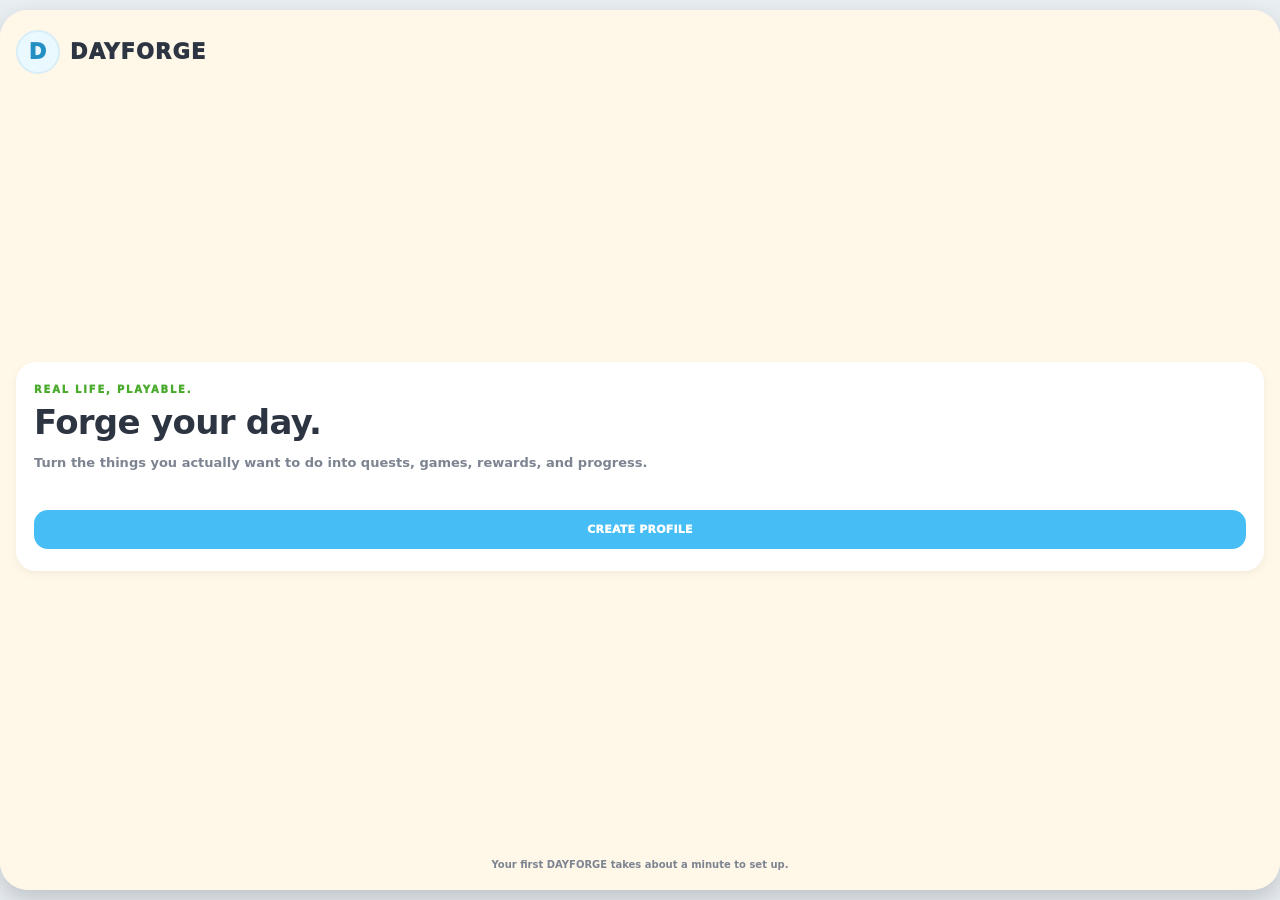
<file: index.html>
<!DOCTYPE html>
<html><head><meta charset="utf-8"/><meta content="width=device-width,initial-scale=1,viewport-fit=cover" name="viewport"/><meta content="#FFF7E8" name="theme-color"/><title>DAYFORGE • V1.6 Recovery</title><meta content="public-v1.6-recovery" name="dayforge-build"/>

<link rel="stylesheet" href="./style.v16.css"></head><body><div class="shell"><div class="phone" id="app"></div></div><div class="toastroot" id="toasts"></div><script src="./app.v16.js"></script></body></html>
</file>
<file: style.v16.css>
:root{--bg:#FFF7E8;--paper:#fff;--ink:#2E3542;--muted:#7D8491;--line:#E9E2D8;--green:#71D64A;--gd:#49AA2C;--blue:#46BDF4;--bd:#238FC2;--yellow:#FFD34E;--yd:#DDAA20;--purple:#B982F4;--pd:#8B54C3;--coral:#FF7E71;--cd:#D9574D;--aqua:#48D7C7;--softblue:#EAF8FF;--softgreen:#EDFBE8;--softyellow:#FFF6CD;--softpurple:#F5ECFF;--softcoral:#FFF0ED;--navy:#15152A}*{box-sizing:border-box}html,body{margin:0;min-height:100%;font-family:ui-rounded,"SF Pro Rounded","Avenir Next",system-ui,sans-serif;background:#E9EEF3;color:var(--ink)}button,input,textarea{font:inherit;color:inherit}button{cursor:pointer}body{overflow:hidden}.shell{height:100vh;display:grid;place-items:center;padding:18px}.phone{width:min(430px,100%);height:min(900px,calc(100vh - 36px));min-height:680px;background:var(--bg);border-radius:30px;overflow:hidden;box-shadow:0 18px 50px #1420302e;position:relative;display:flex;flex-direction:column}@media(max-width:520px){body{background:var(--bg)}.shell{padding:0}.phone{width:100%;height:100dvh;min-height:100dvh;border-radius:0;box-shadow:none}}.auth{height:100%;overflow:auto;padding:28px 22px 34px;background:linear-gradient(#fffdf8,var(--bg));display:flex;flex-direction:column}.welcome{justify-content:space-between}.brandrow{display:flex;align-items:center;gap:10px;font-size:19px;font-weight:1000;letter-spacing:1.5px}.mark{width:44px;height:44px;border-radius:15px;background:var(--blue);border-bottom:5px solid var(--bd);display:grid;place-items:center;color:#fff;transform:rotate(-3deg);font-weight:1000}.heroAuth{margin:auto 0}.eyebrow{font-size:11px;font-weight:1000;letter-spacing:1.8px;color:var(--gd)}.heroAuth h1{font-size:44px;line-height:1.02;letter-spacing:-1.8px;margin:10px 0 13px}.heroAuth p,.muted{color:var(--muted);font-weight:700;line-height:1.5}.heroAuth p{font-size:15px}.foot{font-size:10px;color:var(--muted);font-weight:700;text-align:center}.authhead{display:flex;align-items:center;gap:12px;margin-bottom:30px}.back,.close{width:42px;height:42px;border:1px solid var(--line);border-radius:14px;background:#fff;font-size:23px}.authhead h2{margin:0;font-size:28px}.authhead small{display:block;color:var(--muted);font-weight:700;margin-top:3px}.field{margin-bottom:16px}.field label{display:block;font-size:11px;font-weight:1000;letter-spacing:.4px;color:#666f7d;margin-bottom:7px}.input,.textarea{width:100%;border:2px solid #e4e2de;background:#fff;border-radius:17px;padding:0 15px;font-weight:750;outline:none}.input{height:54px}.textarea{min-height:95px;padding-top:13px}.helper{font-size:10px;color:var(--muted);font-weight:700;line-height:1.45;margin:-5px 0 17px}.btn{border:0;border-radius:16px;padding:13px 16px;font-size:11px;font-weight:1000;letter-spacing:.2px}.btn:active{transform:scale(.965)}.full{width:100%}.primary{background:var(--blue);border-bottom:5px solid var(--bd);color:#fff}.green{background:var(--green);border-bottom:5px solid var(--gd);color:#17350f}.purple{background:var(--purple);border-bottom:5px solid var(--pd);color:#fff}.coral{background:var(--coral);border-bottom:5px solid var(--cd);color:#fff}.secondary{background:#fff;border:2px solid var(--line);border-bottom:5px solid #d8d0c6}.avatarStage{min-height:260px;background:#fff;border:1px solid var(--line);border-radius:27px;display:grid;place-items:center;margin:5px 0 20px;box-shadow:0 9px 20px #2e354211}.swatches{display:flex;gap:9px;flex-wrap:wrap;margin-bottom:17px}.swatch{width:40px;height:40px;border:3px solid #fff;border-radius:13px;box-shadow:0 0 0 2px var(--line)}.swatch.on{box-shadow:0 0 0 3px var(--blue)}.app{height:100%;display:flex;flex-direction:column}.top{height:74px;flex:0 0 74px;padding:11px 15px;background:#fffdf8;border-bottom:1px solid var(--line);display:flex;align-items:center;gap:10px}.brand{flex:1}.brand b{display:block;font-size:20px;letter-spacing:1.15px}.brand small{font-size:9.5px;color:var(--muted);font-weight:800}.streak{display:flex;align-items:center;gap:4px;background:var(--softyellow);color:var(--yd);border-radius:99px;padding:6px 9px;font-size:10px;font-weight:1000}.iconbtn{width:40px;height:40px;border:1px solid var(--line);border-radius:13px;background:#fff;display:grid;place-items:center;position:relative}.iconbtn svg{width:20px;height:20px;stroke:var(--ink);fill:none;stroke-width:2.2}.dot{position:absolute;right:-3px;top:-3px;background:var(--coral);color:#fff;border:2px solid #fffdf8;min-width:18px;height:18px;border-radius:99px;display:grid;place-items:center;font-size:9px;font-weight:1000}.content{flex:1;min-height:0;overflow:auto;padding:17px 15px 28px}.card{background:#fff;border:1px solid var(--line);border-radius:22px;padding:16px;margin-bottom:13px;box-shadow:0 9px 20px #2e354211}.hero{background:var(--softgreen);border-color:#d6edcf}.herorow{display:flex;align-items:center;gap:12px}.herotxt{flex:1}.herotxt .k{font-size:10px;color:var(--gd);font-weight:1000;letter-spacing:1.2px}.herotxt h2{font-size:22px;margin:2px 0 7px}.progress{height:9px;background:#e4e8e0;border-radius:99px;overflow:hidden}.progress i{display:block;height:100%;background:var(--green);border-radius:99px}.note{font-size:9.5px;color:var(--muted);font-weight:800;margin-top:6px}.section{display:flex;align-items:center;justify-content:space-between;margin:19px 2px 10px}.section h2{font-size:16px;margin:0}.pill{border-radius:99px;background:var(--softgreen);color:var(--gd);padding:6px 9px;font-size:9.5px;font-weight:1000}.empty{background:linear-gradient(150deg,#fff,#f9fffa);border:2px dashed #cfe9c6;text-align:center;padding:27px 20px}.empty .ico{width:70px;height:70px;border-radius:23px;background:var(--softgreen);display:grid;place-items:center;margin:0 auto 13px}.empty .ico svg{width:34px;height:34px;stroke:var(--gd);fill:none;stroke-width:2}.empty h3{font-size:19px;margin:0 0 6px}.empty p{font-size:11px;color:var(--muted);font-weight:700;line-height:1.5;margin:0 0 17px}.path{position:relative}.path:before{content:"";position:absolute;left:27px;top:22px;bottom:22px;width:5px;border-radius:99px;background:#e6e2dc}.quest{position:relative;display:flex;align-items:center;gap:12px;background:#fff;border:2px solid #e4ded6;border-bottom-width:5px;border-radius:20px;padding:12px;margin-bottom:13px}.quest.done{background:#f9fff6;border-color:#cfe8c5}.qsym{z-index:2;width:52px;height:52px;flex:0 0 52px;border-radius:17px;background:var(--softblue);display:grid;place-items:center;padding:12px}.qsym svg{width:100%;height:100%;stroke:var(--bd);fill:none;stroke-width:2}.qcopy{flex:1;min-width:0}.qcopy small{display:block;font-size:8.5px;color:var(--muted);font-weight:1000;letter-spacing:.7px}.qcopy b{display:block;font-size:14px;margin:2px 0}.qcopy span{font-size:9.5px;color:var(--muted);font-weight:750}.go{width:34px;height:34px;border:0;border-radius:12px;background:var(--softgreen);color:var(--gd);font-size:20px;font-weight:1000}.nav{height:72px;flex:0 0 72px;background:#fffdf8;border-top:1px solid var(--line);display:grid;grid-template-columns:repeat(5,1fr);padding:7px 9px}.nav button{border:0;background:transparent;border-radius:15px;color:#8a909a;display:flex;flex-direction:column;align-items:center;justify-content:center;gap:3px}.nav button.on{background:var(--softgreen);color:var(--gd)}.nav svg{width:23px;height:23px;stroke:currentColor;fill:none;stroke-width:2.2}.nav span{font-size:8.5px;font-weight:1000}.pageTitle{font-size:26px;margin:0;letter-spacing:-.5px}.pageSub{font-size:12px;color:var(--muted);font-weight:700;line-height:1.5;margin:5px 0 17px}.row{display:flex;align-items:center;justify-content:space-between;gap:10px}.mini{font-size:9px;font-weight:1000;border:0;border-radius:11px;background:var(--softblue);color:var(--bd);padding:8px 9px}.overlay{position:absolute;inset:0;background:#1f242b6b;backdrop-filter:blur(4px);z-index:50;display:flex;align-items:flex-end}.overlay.center{align-items:center;padding:17px}.sheet,.modal{width:100%;max-height:91%;overflow:auto;background:var(--bg);border-radius:27px 27px 0 0;padding:18px 16px 25px}.modal{border-radius:25px}.sheethead{display:flex;align-items:center;justify-content:space-between;margin-bottom:15px}.sheethead h2{margin:0;font-size:20px}.stepbar{display:flex;gap:6px;margin:2px 0 18px}.stepbar i{height:7px;flex:1;border-radius:99px;background:#e4ded6}.stepbar i.on{background:var(--blue)}.choices{display:grid;grid-template-columns:1fr 1fr;gap:10px}.choice{border:2px solid var(--line);background:#fff;border-radius:18px;padding:13px;text-align:left;min-height:82px}.choice.on{border-color:var(--blue);background:var(--softblue)}.choice b{font-size:12px}.choice span{display:block;font-size:9.5px;line-height:1.35;color:var(--muted);font-weight:700;margin-top:3px}.modeico{width:32px;height:32px;border-radius:10px;background:#f4f5f6;padding:7px;margin-bottom:8px}.modeico svg{width:100%;height:100%;stroke:var(--ink);fill:none;stroke-width:2}.hearts{display:flex;gap:7px}.heart{flex:1;border:2px solid var(--line);background:#fff;border-radius:13px;padding:10px 0;font-weight:1000}.heart.on{background:var(--softcoral);border-color:var(--coral);color:var(--cd)}.activity{position:absolute;inset:0;z-index:70;background:var(--bg);display:flex;flex-direction:column}.acttop{padding:25px 18px 16px;background:var(--softblue);border-bottom:2px solid #d6eef9}.acttop small{font-size:9.5px;font-weight:1000;letter-spacing:1.4px;color:var(--bd)}.acttop h1{font-size:25px;margin:3px 0 5px}.clock{font-size:38px;font-weight:1000}.actbody{flex:1;overflow:auto;padding:17px}.big{font-size:36px;font-weight:1000;text-align:center;margin:14px 0}.metrics{display:grid;grid-template-columns:1fr 1fr;gap:9px}.metric{background:#f7f8f9;border:1px solid var(--line);border-radius:18px;padding:14px;text-align:center}.metric b{font-size:25px}.metric span{display:block;font-size:8px;font-weight:1000;color:var(--muted);margin-top:3px}.actions{display:grid;gap:9px;margin-top:15px}.wheelPtr{width:0;height:0;border-left:11px solid transparent;border-right:11px solid transparent;border-top:21px solid var(--ink);margin:0 auto -9px;position:relative;z-index:2}.wheel{width:220px;height:220px;border-radius:50%;margin:16px auto;background:conic-gradient(var(--blue) 0 60deg,var(--green) 60deg 120deg,var(--yellow) 120deg 180deg,var(--purple) 180deg 240deg,var(--coral) 240deg 300deg,var(--aqua) 300deg);border:8px solid #fff;box-shadow:0 0 0 3px #e5ded4,0 9px 20px #2e354211;transition:transform 4.2s cubic-bezier(.12,.74,.18,1)}.result{text-align:center;font-size:17px;font-weight:1000;min-height:24px}.deck{width:180px;min-height:230px;border-radius:24px;background:#fff;border:3px solid var(--purple);border-bottom-width:8px;margin:28px auto;padding:20px;display:grid;place-items:center;text-align:center}.deck.back{background:var(--navy);border-color:#37375c;color:#fff}.leagueWrap{margin:0 -15px 14px;overflow:hidden}.leagueTrack{display:flex;gap:10px;overflow-x:auto;scroll-snap-type:x mandatory;padding:10px 58px 18px;scrollbar-width:none}.leagueTrack::-webkit-scrollbar{display:none}.leagueCard{scroll-snap-align:center;flex:0 0 235px;background:#fff;border:2px solid var(--line);border-bottom-width:6px;border-radius:23px;padding:15px;opacity:.68}.leagueCard.current{opacity:1;transform:translateY(-3px);box-shadow:0 9px 20px #2e354211}.leagueCard.view{border-color:var(--blue)}.lctop{display:flex;align-items:center;gap:11px}.badge{width:55px;height:55px;flex:0 0 55px}.badge svg{width:100%;height:100%}.leagueCard h3{font-size:18px;margin:0}.leagueCard p{font-size:9.5px;color:var(--muted);font-weight:750;margin:3px 0}.rule{margin-top:11px;background:#f7f8f9;border-radius:12px;padding:9px 10px;font-size:9px;font-weight:900;color:#606875}.hint{text-align:center;font-size:9.5px;color:var(--muted);font-weight:800;margin:-3px 0 13px}.board{background:#fff;border:1px solid var(--line);border-radius:22px;overflow:hidden}.boardhead{padding:14px;border-bottom:1px solid #f0ece6}.boardhead h3{font-size:16px;margin:0}.boardhead p{font-size:9.5px;color:var(--muted);font-weight:750;margin:3px 0}.brow{display:grid;grid-template-columns:28px 37px minmax(0,1fr) auto;align-items:center;gap:8px;padding:10px 12px;border-bottom:1px solid #f2eee8}.brow.me{background:var(--softgreen)}.rank{text-align:center;font-size:11px;font-weight:1000}.mavatar{width:37px;height:37px;border-radius:13px;background:var(--softblue);display:grid;place-items:center;font-size:11px;font-weight:1000}.bname{min-width:0}.bname b{display:flex;align-items:center;gap:5px;font-size:11.5px}.bname span{font-size:8.5px;color:var(--muted);font-weight:750}.bxp{font-size:10.5px;font-weight:1000}.tmark{display:inline-grid;width:16px;height:16px;flex:0 0 16px}.tmark svg{width:100%;height:100%}.stats{display:grid;grid-template-columns:repeat(3,1fr);gap:8px}.stat{background:#fff;border:1px solid var(--line);border-radius:18px;padding:13px 10px;text-align:center}.stat b{display:block;font-size:20px}.stat span{font-size:8px;color:var(--muted);font-weight:1000}.notice{display:flex;gap:11px;padding:12px 0;border-bottom:1px solid #efeae4}.notice .nicon{width:39px;height:39px;flex:0 0 39px;border-radius:13px;background:var(--softblue);display:grid;place-items:center}.notice .nicon svg{width:20px;height:20px;stroke:var(--bd);fill:none;stroke-width:2}.notice b{font-size:11px}.notice p{font-size:9.5px;color:var(--muted);font-weight:700;line-height:1.4;margin:3px 0}.toastroot{position:fixed;left:50%;bottom:28px;transform:translateX(-50%);z-index:999;width:min(370px,calc(100vw - 30px));pointer-events:none}.toast{background:#242a34;color:#fff;border-radius:15px;padding:12px 14px;font-size:11px;font-weight:850;box-shadow:0 12px 30px #0003}.avatar{width:116px;height:196px;position:relative}.ahair{position:absolute;z-index:2;top:18px;left:32px;width:53px;height:28px;border-radius:23px 23px 12px 12px}.ahead{position:absolute;top:25px;left:35px;width:47px;height:53px;border-radius:22px}.eye{position:absolute;z-index:3;top:48px;width:4px;height:5px;border-radius:50%;background:#242a34}.eye.l{left:47px}.eye.r{left:66px}.smile{position:absolute;z-index:3;top:61px;left:54px;width:12px;height:6px;border-bottom:2px solid #704633;border-radius:50%}.body{position:absolute;top:76px;left:29px;width:59px;height:68px;border-radius:18px}.arm{position:absolute;top:84px;width:18px;height:64px;border-radius:13px}.arm.l{left:15px;transform:rotate(6deg)}.arm.r{right:15px;transform:rotate(-6deg)}.leg{position:absolute;top:137px;width:23px;height:45px;background:#273043;border-radius:8px}.leg.l{left:32px}.leg.r{right:32px}.shoe{position:absolute;top:175px;width:29px;height:15px;background:#fff;border:2px solid #c7ccd4;border-radius:9px}.shoe.l{left:27px}.shoe.r{right:27px}

/* ===== DAYFORGE ORIGINAL-LOOK V1.1 OVERRIDES ===== */
.heroAvatar>div,.profileAvatar>div{width:58px;height:98px;transform:none!important}.heroAvatar .avatar,.profileAvatar .avatar{transform:scale(.50);transform-origin:top left}.heroAvatar .avatar{margin-left:0}.profileAvatar .avatar{margin-left:1px}
html,body{height:100%;overscroll-behavior:none}body{background:#eef1f4;overflow:hidden}.shell{height:100dvh;min-height:0;padding:0;display:grid;place-items:center}.phone{width:min(430px,100vw);height:min(900px,100dvh);min-height:0;border-radius:30px;background:#FFF7E8;box-shadow:0 18px 55px #22304426;overflow:hidden;position:relative}.app{height:100%;min-height:0}.content{padding:19px 18px 28px;background:#FFF7E8}.originalTop{height:148px;flex:0 0 148px;padding:24px 18px 20px;background:#fffdf8;border-bottom:2px solid #E8E0D4;border-radius:0 0 26px 26px;gap:10px}.topLeft{min-width:0;flex:1}.topBrand{font-size:27px;line-height:1;font-weight:1000;letter-spacing:1.5px;color:#2E3542}.topDate{font-size:13px;font-weight:850;color:#858C98;margin-top:9px;white-space:nowrap}.currencyStack{display:grid;gap:7px}.currency{min-width:66px;height:36px;padding:0 10px;border-radius:18px;display:flex;align-items:center;justify-content:center;gap:6px;font-size:14px;font-weight:1000}.currency.coin{background:#FFF4C9;color:#D59E15}.currency.energy{background:#F2E6FF;color:#8B54C3}.headerSquare,.profileBubble{width:44px;height:44px;border-radius:16px;border:2px solid #ECE3D8;background:#fff;display:grid;place-items:center;position:relative;padding:0}.headerEmoji{font-size:22px}.profileBubble{width:48px;height:48px;border-radius:50%;background:#EAF8FF;border-color:#CFEAF6}.tinyPerson{width:28px;height:36px;position:relative}.tinyPerson i{position:absolute;top:0;left:8px;width:13px;height:13px;border-radius:50%;border:2px solid #2E3542}.tinyPerson b{position:absolute;top:12px;left:4px;width:21px;height:18px;border-radius:7px;border:2px solid #2E3542}.tinyPerson em{position:absolute;top:27px;left:7px;width:15px;height:8px;border-left:5px solid #2E3542;border-right:5px solid #2E3542}.originalHero{background:#EAFBE5;border:2px solid #CDECC4;border-radius:24px;padding:20px 20px 17px;box-shadow:none;margin-bottom:16px}.heroAvatar{width:82px;height:120px;display:grid;place-items:center;overflow:hidden;flex:0 0 82px}.originalHero .herorow{gap:9px}.originalHero .herotxt .k{font-size:13px;letter-spacing:1.4px;color:#45A92D}.originalHero .herotxt h2{font-size:29px;letter-spacing:-1px;margin:5px 0 9px}.originalProgress{height:12px;background:#E0E4E9}.originalProgress i{background:#69D13F}.originalHero .note{font-size:11px;line-height:1.4;color:#848B97}.arcadePortal{width:100%;border:0;background:#15152A;color:#fff;border-radius:22px;border-bottom:6px solid #09091B;padding:18px 18px;display:flex;align-items:center;text-align:left;justify-content:space-between;margin:5px 0 20px;box-shadow:0 10px 20px #15152A16}.arcadePortal b{font-size:18px;letter-spacing:.5px}.arcadePortal b span{color:#45F3FF}.arcadePortal p{font-size:11px;font-weight:800;color:#CED2E5;margin:7px 0 0}.arcadeArt{font-size:38px}.originalSection{margin:18px 2px 12px}.originalSection h2{font-size:25px;letter-spacing:-.5px}.pathCount{background:#EAFBE5;color:#45A92D;border-radius:99px;padding:7px 11px;font-size:13px;font-weight:1000}.originalPath{padding-left:0}.originalPath:before{left:31px;top:0;bottom:0;width:6px;background:#E9E4DC}.originalQuest{border:3px solid #DDDAD4;border-bottom-width:4px;border-radius:21px;padding:14px 12px;margin-bottom:17px;min-height:92px;gap:13px;background:#fff}.originalQuest.done{background:#F8FFF6;border-color:#CBE6C2}.pathStub{position:absolute;left:27px;top:-19px;height:16px;width:6px;background:#E9E4DC;border-radius:6px}.emojiTile{width:58px;height:58px;flex:0 0 58px;border-radius:18px;background:#EAF8FF;display:grid;place-items:center;font-size:31px;z-index:2}.originalQuest:nth-child(3n+2) .emojiTile{background:#F5ECFF}.originalQuest:nth-child(3n) .emojiTile{background:#FFF6CD}.originalQuest .qcopy small{font-size:10px;color:#858C98}.originalQuest .qcopy b{font-size:18px;margin:3px 0}.originalQuest .qcopy span{font-size:11px}.originalQuest .go{font-size:31px;background:transparent;color:#B6BBC3;width:28px;padding:0}.addOriginal{margin-top:5px}.originalEmpty{border:3px dashed #D8D5CE;background:#fff;border-radius:23px}.emptyBig{font-size:43px;margin-bottom:8px}.originalEmpty h3{font-size:20px}.originalEmpty p{font-size:12px}.originalNav{height:88px;flex:0 0 88px;background:#fffdf8;border-top:2px solid #E9E2D8;padding:8px 9px max(8px,env(safe-area-inset-bottom));grid-template-columns:repeat(5,1fr)}.originalNav button{gap:4px;color:#808793}.originalNav button.on{background:transparent;color:#43A92B}.navEmoji{font-size:27px;line-height:1}.originalNav span:last-child{font-size:10px;font-weight:1000}.pageTitle.originalPageTitle{font-size:29px;letter-spacing:-.7px;margin:2px 0 0}.originalPageSub{font-size:12px;margin-top:6px}.scheduleCard,.playCard{display:flex;align-items:center;gap:12px;border:3px solid #DDDAD4;border-bottom-width:4px;border-radius:21px;padding:13px;margin-bottom:13px}.smallTile{width:51px;height:51px;flex-basis:51px;font-size:27px}.scheduleCopy{flex:1;min-width:0}.scheduleCopy small,.scheduleCopy span{display:block;color:#858C98;font-size:9.5px;font-weight:800}.scheduleCopy b{display:block;font-size:15px;margin:3px 0}.bigOriginalButton{min-height:56px;font-size:13px}.modeTabs{display:flex;gap:8px;overflow-x:auto;padding:1px 0 14px;scrollbar-width:none}.modeTabs span{flex:0 0 auto;background:#fff;border:3px solid #DDE1E5;border-radius:15px;padding:9px 12px;font-size:11px;font-weight:1000}.playCard .btn{font-size:10px}.originalLeagueWrap{margin:0 -18px 8px}.originalLeagueTrack{padding:12px 86px 21px;gap:12px}.leagueCard{flex:0 0 180px;min-height:155px;border:3px solid #DDDAD4;border-bottom-width:6px;border-radius:24px;padding:15px;opacity:.55;display:flex;flex-direction:column;justify-content:center}.leagueCard.current,.leagueCard.view{opacity:1;border-color:#71D64A;background:#F5FFF2;transform:scale(1.04);box-shadow:0 10px 22px #2E354212}.lctop{flex-direction:column;text-align:center;gap:5px}.badge{width:68px;height:68px;flex-basis:68px}.leagueCard h3{font-size:19px}.leagueCard p{font-size:8px}.rule{font-size:8.5px;text-align:center}.originalBoard{border:3px solid #DDDAD4;border-radius:22px}.boardhead{padding:14px 14px 12px;background:#fffdf8}.boardTitle{display:flex;align-items:center;gap:10px}.boardTitle .badge{width:42px;height:42px;flex-basis:42px}.boardTitle h3{font-size:17px;margin:0}.boardTitle p{font-size:8.5px;margin:2px 0;color:#858C98;font-weight:900}.brow{grid-template-columns:35px 42px minmax(0,1fr) auto;padding:10px 12px;gap:8px}.rank{font-size:11px}.rank.medal{font-size:20px}.mavatar{width:42px;height:42px;border-radius:14px;font-size:20px}.bname b{font-size:12px}.bname span{font-size:8.5px}.bxp{font-size:12px}.bxp small{font-size:8px;color:#858C98}.forgeCareer{display:grid;grid-template-columns:repeat(3,1fr);gap:9px;margin-top:13px}.forgeCareer>div{background:#FFF0ED;border:2px solid #FFD5CE;border-radius:18px;padding:12px 8px;text-align:center}.forgeCareer b{display:block;font-size:19px}.forgeCareer span{font-size:7.5px;font-weight:1000;color:#9B6259}.profileHero{background:#EAFBE5;border:2px solid #CDECC4;display:flex;align-items:center;gap:11px}.profileAvatar{width:82px;height:108px;overflow:hidden;display:grid;place-items:center}.profileLevel{font-size:11px;font-weight:1000;color:#45A92D;letter-spacing:1.2px}.profileHero h2{font-size:24px;margin:4px 0}.profileHero p{font-size:10px;color:#858C98;font-weight:800;margin:0}.originalStats{margin-bottom:14px}.originalStats .stat{border:3px solid #DDDAD4;border-radius:18px}.settingsRow{display:flex;align-items:center;justify-content:space-between;border:3px solid #DDDAD4}.settingsRow b{font-size:13px}.settingsRow p{font-size:9px;color:#858C98;margin:4px 0 0}.originalActivity{background:#FFF7E8}.activityHeader{height:102px;flex:0 0 102px;background:#fffdf8;border-bottom:2px solid #E9E2D8;padding:18px;display:flex;align-items:center;justify-content:space-between}.activityBrand b{display:block;font-size:23px;letter-spacing:1.3px}.activityBrand span{font-size:11px;color:#858C98;font-weight:800}.activityMini{width:52px;height:52px;border-radius:17px;background:#EAF8FF;display:grid;place-items:center;font-size:27px}.originalActBody{padding:22px 18px 28px}.activityModePill{display:inline-block;border-radius:12px;background:#fff;border:3px solid #DDE1E5;padding:7px 10px;font-size:10px;font-weight:1000}.originalActBody>h1{font-size:28px;letter-spacing:-.7px;margin:16px 0 5px}.activitySub{font-size:12px;color:#858C98;font-weight:800;line-height:1.45;margin:0 0 18px}.clockStrip{display:flex;align-items:center;justify-content:space-between;background:#fff;border:3px solid #DDDAD4;border-radius:18px;padding:11px 14px;margin-bottom:14px}.clockStrip span{font-size:9px;font-weight:1000;color:#858C98}.clockStrip b{font-size:25px}.gameCard{border:0;border-radius:24px;padding:26px 20px;box-shadow:0 8px 22px #2E354210}.gameCard h2{text-align:center;font-size:18px;margin:8px 0 5px}.gameCard>p{text-align:center;color:#858C98;font-size:11px;font-weight:800}.heartsBig{font-size:34px;letter-spacing:7px}.actions.two{grid-template-columns:1fr 1fr}.activity .btn{min-height:52px;font-size:12px}.timerGame .big{font-size:48px}.activity .wheel{max-width:220px;width:min(220px,67vw);height:min(220px,67vw)}.activity .deck{max-width:180px;width:min(180px,60vw);min-height:210px}.toastroot{bottom:calc(100px + env(safe-area-inset-bottom))}
@media(max-width:520px){.phone{width:100vw;height:100dvh;border-radius:0}.shell{height:100dvh}.originalTop{padding-top:max(17px,env(safe-area-inset-top));height:calc(132px + env(safe-area-inset-top));flex-basis:calc(132px + env(safe-area-inset-top))}.content{padding-bottom:22px}.originalNav{height:calc(78px + env(safe-area-inset-bottom));flex-basis:calc(78px + env(safe-area-inset-bottom))}}
@media(max-height:760px){.originalTop{height:112px;flex-basis:112px;padding:15px 15px 13px}.topBrand{font-size:23px}.topDate{font-size:11px;margin-top:5px}.currency{height:30px;min-width:60px;font-size:12px}.headerSquare,.profileBubble{width:40px;height:40px}.content{padding-top:13px}.originalHero{padding:13px 15px}.heroAvatar{height:88px}.originalHero .herotxt h2{font-size:24px}.arcadePortal{padding:13px 15px;margin-bottom:14px}.arcadePortal b{font-size:15px}.arcadeArt{font-size:30px}.originalSection{margin-top:13px}.originalSection h2{font-size:21px}.originalQuest{min-height:78px;padding:10px 10px;margin-bottom:12px}.emojiTile{width:50px;height:50px;flex-basis:50px;font-size:27px}.originalQuest .qcopy b{font-size:15px}.originalNav{height:70px;flex-basis:70px;padding-top:5px}.navEmoji{font-size:22px}.originalNav span:last-child{font-size:8.5px}.activityHeader{height:82px;flex-basis:82px;padding:12px 15px}.originalActBody{padding:15px}.originalActBody>h1{font-size:24px;margin-top:11px}.activitySub{margin-bottom:12px}.clockStrip{padding:8px 12px}.gameCard{padding:17px 15px}.activity .wheel{width:min(190px,57vw);height:min(190px,57vw);margin:10px auto}.activity .deck{min-height:170px;margin:16px auto}.toastroot{bottom:80px}}
@media(max-height:650px){.originalTop{height:96px;flex-basis:96px;padding:10px 13px}.topBrand{font-size:21px}.topDate{display:none}.currencyStack{display:flex;gap:4px}.currency{height:28px;min-width:auto;padding:0 8px}.headerSquare,.profileBubble{width:36px;height:36px}.profileBubble{display:none}.content{padding:10px 13px 16px}.originalHero{padding:10px 12px;margin-bottom:10px}.heroAvatar{display:none}.originalHero .herotxt h2{font-size:22px;margin:2px 0 5px}.originalHero .note{font-size:9px}.arcadePortal{padding:10px 12px;margin:0 0 10px}.arcadePortal p{font-size:9px;margin-top:3px}.arcadeArt{display:none}.originalSection h2{font-size:19px}.originalQuest{min-height:68px;padding:8px;margin-bottom:9px}.emojiTile{width:44px;height:44px;flex-basis:44px;font-size:24px}.originalQuest .qcopy b{font-size:14px}.originalQuest .qcopy span,.originalQuest .qcopy small{font-size:8.5px}.originalNav{height:62px;flex-basis:62px}.navEmoji{font-size:19px}.originalActBody{padding:10px 13px}.activityHeader{height:68px;flex-basis:68px}.activityBrand b{font-size:19px}.activityMini{width:40px;height:40px;font-size:22px}.originalActBody>h1{font-size:21px;margin:8px 0 3px}.activitySub{font-size:9.5px;margin-bottom:8px}.clockStrip{margin-bottom:8px}.gameCard{padding:12px}.gameCard .big{font-size:30px;margin:6px 0}.actions{margin-top:8px;gap:6px}.activity .btn{min-height:44px}.activity .wheel{width:min(150px,45vw);height:min(150px,45vw);margin:6px auto}.activity .deck{min-height:130px;margin:8px auto}.toastroot{bottom:68px}}

/* === PUBLIC V1.3 • WESTON READY === */
.shell{height:100dvh}.phone{height:min(900px,calc(100dvh - 36px))}
.fixedAvatarStage{min-height:275px}.avatarPreviewWrap{width:116px;height:196px;display:grid;place-items:center;overflow:visible;transform:scale(1.12)}
.fixedHeroAvatar,.fixedProfileAvatar{overflow:visible!important;display:grid!important;place-items:center!important}.avatarScale{width:82px;height:139px;position:relative;overflow:visible}.avatarScale>.avatar{position:absolute;left:0;top:0;transform:scale(.70)!important;transform-origin:top left!important;margin:0!important}.fixedHeroAvatar{width:94px!important;height:142px!important;flex:0 0 94px!important}.fixedProfileAvatar{width:96px!important;height:145px!important}.profileHero{align-items:center}.profileHero>div:last-child{min-width:0}
.starterStep{display:inline-block;align-self:flex-start;background:var(--softgreen);color:var(--gd);border-radius:99px;padding:7px 10px;font-size:9px;font-weight:1000;letter-spacing:1px;margin:-8px 0 18px}.quickTemplates{display:flex;gap:7px;overflow-x:auto;margin:-5px 0 17px;scrollbar-width:none}.quickTemplates button{flex:0 0 auto;border:2px solid var(--line);background:#fff;border-radius:14px;padding:9px 11px;font-size:10px;font-weight:1000}.quickTemplates span{font-size:16px;margin-right:5px}.starterCats{display:flex;flex-wrap:wrap;gap:7px}.starterCats button{border:2px solid var(--line);background:#fff;border-radius:13px;padding:8px 9px;font-size:9px;font-weight:900}.starterCats button.on{background:var(--softblue);border-color:var(--blue);color:var(--bd)}.timeInput{font-size:18px;letter-spacing:.4px}.miniPathPreview{position:relative;margin:8px 0 18px}.miniQuest{display:flex;align-items:center;gap:11px;background:#fff;border:2px solid #DDDAD4;border-bottom-width:4px;border-radius:19px;padding:11px 12px}.miniQuest>div:last-child{min-width:0}.miniQuest small,.miniQuest span{display:block;color:var(--muted);font-size:9px;font-weight:800}.miniQuest b{display:block;font-size:14px;margin:2px 0}.miniStem{width:5px;height:16px;background:#E9E2D8;margin-left:27px}.starterReward{display:flex;align-items:center;gap:11px;background:var(--softyellow);border:2px dashed #EAC747;border-radius:18px;padding:12px}.starterReward>span{font-size:31px}.starterReward b{display:block;font-size:11px}.starterReward small{display:block;color:#8B7425;font-size:9px;font-weight:800;margin-top:2px}.starterExplain{background:#fff;border:1px solid var(--line);border-radius:18px;padding:14px;margin-bottom:16px}.starterExplain b{font-size:12px}.starterExplain p{font-size:10px;color:var(--muted);font-weight:700;line-height:1.45;margin:5px 0 0}
.scheduleTime{width:57px;flex:0 0 57px;text-align:center;border-right:1px solid var(--line);padding-right:10px}.scheduleTime b{display:block;font-size:11px}.scheduleTime span{display:block;font-size:7.5px;color:var(--muted);font-weight:900;text-transform:uppercase;margin-top:3px}.timeScheduleCard{display:flex;align-items:center;justify-content:space-between;gap:12px;background:var(--softblue);border:2px solid #CAEAF8;border-radius:18px;padding:12px;margin-bottom:15px}.timeScheduleCard>div{min-width:0}.timeScheduleCard span{font-size:20px}.timeScheduleCard b{display:block;font-size:10px;margin-top:2px}.timeScheduleCard small{display:block;color:var(--muted);font-size:8.5px;font-weight:750;margin-top:2px}.timeScheduleCard .input{width:118px;flex:0 0 118px;height:46px;padding:0 8px;font-size:13px}
.pathReward{width:calc(100% - 44px);margin:2px 0 14px 44px;min-height:58px;border:2px dashed #D7D0C4;background:#fff;border-radius:18px;display:flex;align-items:center;gap:10px;text-align:left;padding:9px 12px;position:relative;z-index:2}.pathReward:disabled{opacity:.78;cursor:default}.pathReward.ready{background:var(--softyellow);border-color:#E6C241;animation:rewardPulse 1.8s ease-in-out infinite}.pathReward.claimed{background:#F5FFF2;border-style:solid;border-color:#CBE6C2}.rewardIcon{font-size:26px}.pathReward b{display:block;font-size:10px}.pathReward small{display:block;font-size:8.5px;color:var(--muted);font-weight:800;margin-top:2px}@keyframes rewardPulse{50%{transform:translateY(-2px);box-shadow:0 7px 18px #FFD34E33}}
.deliveryOverlay{position:absolute;inset:0;z-index:120;background:#1D2531B8;backdrop-filter:blur(7px);display:grid;place-items:center;padding:18px;animation:fadeIn .18s ease}.deliveryCard{width:100%;max-width:355px;background:#FFFDF8;border-radius:28px;padding:28px 22px 20px;text-align:center;box-shadow:0 24px 70px #0005;border:3px solid #E6DED2;animation:deliveryPop .48s cubic-bezier(.2,1.25,.35,1)}.deliveryCard.founderDelivery{background:linear-gradient(160deg,#FFFDF8 0%,#F5ECFF 100%);border-color:#C9A1F4}.deliveryBurst{font-size:54px;filter:drop-shadow(0 8px 12px #0001);animation:floatGift 1.5s ease-in-out infinite}.deliveryKicker{font-size:9px;font-weight:1000;letter-spacing:1.5px;color:var(--gd);margin-top:9px}.founderDelivery .deliveryKicker{color:var(--pd)}.deliveryFrom{font-size:9px;color:var(--muted);font-weight:800;margin:10px 0 -4px;display:flex;align-items:center;justify-content:center;gap:5px;flex-wrap:wrap}.deliveryCard h2{font-size:24px;letter-spacing:-.5px;margin:13px 0 8px}.deliveryMessage{background:#fff;border:1px solid var(--line);border-radius:15px;padding:10px 12px;font-size:12px;font-weight:850;margin:10px 0}.deliveryRewardLine{font-size:11px;font-weight:1000;color:#59616D;margin:10px 0 14px}.previewOnly{display:block;color:var(--muted);font-size:8px;font-weight:800;margin-top:8px}.founderMark{display:inline-flex;align-items:center;gap:4px;background:#2E3542;color:#fff!important;border-radius:99px;padding:3px 6px;font-size:7px!important;font-weight:1000!important;letter-spacing:.4px;vertical-align:middle;white-space:nowrap}.founderMarkIcon{color:#46BDF4;font-size:7px}.founderNotice{background:linear-gradient(90deg,#F9F4FF,transparent);margin:0 -8px;padding-left:8px!important;padding-right:8px!important}.founderNotice .nicon{font-size:20px!important}.notice small{display:block;color:var(--pd);font-size:8px;font-weight:900;margin-top:4px}@keyframes deliveryPop{0%{transform:scale(.78) translateY(22px);opacity:0}100%{transform:scale(1) translateY(0);opacity:1}}@keyframes floatGift{50%{transform:translateY(-5px) rotate(2deg)}}@keyframes fadeIn{from{opacity:0}}
.founderSetting{background:linear-gradient(100deg,#FFF,#F6EEFF);border-color:#D6B8F2!important}.founderOpen{background:var(--purple)!important;color:#fff!important}.buildStamp{font-size:9px!important;margin:-1px 0 8px}.founderConsole{background:#FFF7E8!important;padding-bottom:35px}.founderConsoleHead{display:grid;grid-template-columns:50px 1fr 40px;gap:10px;align-items:center;background:#15152A;color:#fff;margin:-18px -16px 14px;padding:18px 16px;border-radius:27px 27px 20px 20px}.founderSeal{width:48px;height:48px;border-radius:16px;background:linear-gradient(145deg,#46BDF4,#B982F4);display:grid;place-items:center;font-size:25px}.founderConsoleHead small{font-size:7px;letter-spacing:1.4px;color:#A9DFFF;font-weight:1000}.founderConsoleHead h2{font-size:19px;margin:2px 0}.founderConsoleHead p{font-size:8px;color:#D8D7EA;font-weight:800;margin:0;display:flex;align-items:center;gap:5px;flex-wrap:wrap}.founderConsoleHead .close{background:#292943;color:#fff;border-color:#444462}.adminFilters{display:flex;gap:7px;margin:0 0 14px}.adminFilters button{border:2px solid var(--line);background:#fff;border-radius:99px;padding:7px 10px;font-size:8px;font-weight:1000}.adminFilters button.on{background:#2E3542;color:#fff;border-color:#2E3542}.adminSection{margin:0 0 18px}.adminSectionTitle{display:flex;align-items:center;justify-content:space-between;margin:0 2px 8px}.adminSectionTitle b{font-size:11px}.liveTag,.plannedTag{font-size:7px;font-weight:1000;border-radius:99px;padding:4px 7px}.liveTag{background:var(--softgreen);color:var(--gd)}.plannedTag{background:#EEEFF2;color:#777F8B}.adminGrid{display:grid;grid-template-columns:1fr 1fr;gap:8px}.adminCmd{background:#fff;border:2px solid #DDDAD4;border-bottom-width:4px;border-radius:17px;padding:11px;text-align:left;min-height:86px}.adminCmd span{font-size:21px}.adminCmd b{display:block;font-size:10px;margin:5px 0 1px}.adminCmd small{font-size:7.5px;color:var(--muted);font-weight:800}.adminTierCard{margin-top:8px;background:#fff;border:2px solid #DDDAD4;border-radius:17px;padding:11px;display:flex;align-items:center;justify-content:space-between;gap:10px}.adminTierCard b{font-size:9px}.adminTierCard small{display:block;font-size:7.5px;color:var(--muted);font-weight:800}.adminTierCard select{border:2px solid var(--line);border-radius:11px;background:var(--softblue);padding:8px;font-size:9px;font-weight:1000}.giftStudio{background:#fff;border:2px solid #DDDAD4;border-radius:19px;padding:13px}.giftStudio .field{margin-bottom:11px}.giftStudio .input{height:46px;font-size:11px}.labelCounter{display:flex;justify-content:space-between}.labelCounter span{font-size:8px;color:var(--muted);font-weight:900}.giftButtons{display:grid;grid-template-columns:1fr 1fr;gap:7px}.giftButtons .btn{padding:11px 8px;font-size:8px}.plannedSend{display:flex;align-items:center;gap:8px;margin-top:9px}.plannedSend button{border:0;border-radius:11px;background:#E8E9EC;color:#9A9EA6;padding:9px;font-size:8px;font-weight:1000}.plannedSend span{font-size:7.5px;color:var(--muted);font-weight:900}.plannedCommand{background:#fff;border:2px solid #E4E1DC;border-radius:17px;padding:11px;margin-bottom:7px;display:grid;grid-template-columns:34px 1fr auto;gap:9px;align-items:center;opacity:.8}.plannedCommand>span{font-size:23px}.plannedCommand b{font-size:10px}.plannedCommand p{font-size:7.5px;color:var(--muted);font-weight:750;line-height:1.35;margin:2px 0 0}.plannedCommand em{font-size:6.5px;font-style:normal;background:#EEEFF2;color:#818690;border-radius:99px;padding:4px 6px;font-weight:1000}
@media(max-height:650px){.fixedHeroAvatar{display:grid!important;width:62px;height:70px!important;flex-basis:62px}.avatarScale{transform:scale(.72);transform-origin:center}.starterAuth .authhead{margin-bottom:14px}.starterAuth .field{margin-bottom:10px}.quickTemplates{margin-bottom:10px}.starterCats button{padding:6px 7px}.deliveryCard{padding:19px 16px 15px}.deliveryBurst{font-size:40px}.deliveryCard h2{font-size:20px}.founderConsoleHead{padding-top:13px}.adminCmd{min-height:74px;padding:8px}}

/* ===== DAYFORGE V1.5 • ALIVE ICON + MOBILE POLISH PASS ===== */
html,body,.phone,.app,.content,.auth,.sheet,.modal{max-width:100%;overflow-x:hidden}
.auth>*,.content>*,.sheet>*,.modal>*{max-width:100%}
.field,.choices,.starterCats,.quickTemplates,.timeScheduleCard{min-width:0;max-width:100%}
input,select,textarea,.input,.textarea{min-width:0!important;max-width:100%!important;box-sizing:border-box!important}
.timeInput{display:block!important;width:100%!important;max-width:100%!important;min-width:0!important;inline-size:100%!important;min-inline-size:0!important;overflow:hidden!important;text-align:center!important}
.timeInput::-webkit-date-and-time-value{min-width:0!important;width:100%!important;text-align:center!important;padding:0!important;margin:0!important}
.timeInput::-webkit-calendar-picker-indicator{margin:0 2px 0 0!important;padding:0!important}
.timeScheduleCard{flex-wrap:wrap}.timeScheduleCard>div{flex:1 1 160px}.timeScheduleCard .timeInput{width:min(144px,100%)!important;flex:1 1 120px!important;max-width:144px!important;margin-left:auto}

.dfIcon{display:inline-grid;place-items:center;width:34px;height:34px;vertical-align:middle;flex:0 0 auto;line-height:1}.dfIcon svg{display:block;width:100%;height:100%;overflow:visible}.dfIcon.mini{width:22px;height:22px}.dfIcon.micro{width:16px;height:16px}.dfIcon.tiny{width:13px;height:13px}.dfIcon.large{width:46px;height:46px}.dfIcon.xl{width:64px;height:64px}.dfIcon.navArt{width:31px;height:31px}.dfIcon.tileArt{width:44px;height:44px}.dfIcon.smallArt{width:39px;height:39px}.dfIcon.inlineArt{width:17px;height:17px;margin:-2px 2px 0 1px}.dfIcon.adminArt{width:31px;height:31px}.dfIcon.giftArt{width:70px;height:70px}.dfIcon.activityArt{width:38px;height:38px}
.emojiTile{font-size:0}.emojiTile .dfIcon{width:45px;height:45px}.smallTile .dfIcon{width:39px;height:39px}.activityMini{font-size:0}.activityMini .dfIcon{width:43px;height:43px}.originalActBody>h1>span{display:inline-grid;vertical-align:middle}.originalActBody>h1 .dfIcon{width:38px;height:38px}.emptyBig{font-size:0;display:grid;place-items:center}.emptyBig .dfIcon{width:58px;height:58px}.navEmoji{font-size:0!important;display:grid;place-items:center;height:34px}.navEmoji .dfIcon{width:31px;height:31px}.headerEmoji{font-size:0}.headerEmoji .dfIcon{width:30px;height:30px}.founderQuick{font-size:0!important}.founderQuick .dfIcon{width:34px;height:34px}.currency>span{display:grid;place-items:center}.currency .dfIcon{width:24px;height:24px}.privatePartHeader .dfIcon{width:22px;height:22px;margin-right:5px}.rewardIcon{font-size:0!important;display:grid;place-items:center}.rewardIcon .dfIcon{width:42px;height:42px}.arcadePortal b{display:flex;align-items:center;gap:9px}.arcadePortal b .dfIcon{width:33px;height:33px}.arcadePortal p{display:flex;align-items:center;gap:4px;flex-wrap:wrap}.arcadePortal p .dfIcon{width:18px;height:18px}.arcadeArt{font-size:0!important}.arcadeArt .dfIcon{width:58px;height:58px}.leagueOffline>span{font-size:0!important}.leagueOffline>span .dfIcon{width:38px;height:38px}.truthIcon{font-size:0!important}.truthIcon .dfIcon{width:50px;height:50px}.founderSeal{font-size:0!important}.founderSeal .dfIcon{width:40px;height:40px}.adminCmd>span,.plannedCommand>span{font-size:0!important;display:grid;place-items:center}.adminCmd>span .dfIcon{width:32px;height:32px}.plannedCommand>span .dfIcon{width:31px;height:31px}.deliveryBurst{font-size:0!important}.deliveryBurst .dfIcon{width:76px;height:76px}.starterReward>span{font-size:0!important}.starterReward>span .dfIcon{width:45px;height:45px}.quickTemplates span{font-size:0!important;display:inline-grid;vertical-align:middle;margin-right:5px}.quickTemplates span .dfIcon{width:25px;height:25px}.starterCats button{display:inline-flex;align-items:center;gap:5px}.starterCats .dfIcon{width:22px;height:22px}.choice b{display:flex;align-items:center;gap:7px}.choice b .dfIcon{width:27px;height:27px}.timeScheduleCard .dfIcon{width:30px;height:30px}.founderSetting b{display:flex;align-items:center;gap:7px}.founderSetting b .dfIcon{width:25px;height:25px}.note .dfIcon{vertical-align:-3px}

/* Bigger, more character-like avatar presence */
.avatarScale{width:101px!important;height:166px!important}.avatarScale>.avatar{transform:scale(.82)!important;transform-origin:top left!important}.fixedHeroAvatar{width:111px!important;height:166px!important;flex:0 0 111px!important}.fixedProfileAvatar{width:118px!important;height:178px!important;flex:0 0 118px!important}.fixedProfileAvatar .avatarScale>.avatar{transform:scale(.88)!important}.originalHero{min-height:174px!important;padding:13px 15px!important}.profileHero{min-height:190px!important}.herorow{min-width:0}.herotxt{min-width:0}

/* Schedule swipe/delete */
.scheduleHelp{display:flex;align-items:center;gap:7px;color:#858C98;font-size:9px;font-weight:850;margin:-7px 2px 12px}.scheduleHelp .dfIcon{width:18px;height:18px}
.swipeRow{position:relative;border-radius:21px;margin-bottom:13px;overflow:hidden;background:#FFEEE9;isolation:isolate}.swipeRow .scheduleCard{margin:0;position:relative;z-index:2;background:#fff;transition:transform .18s ease;touch-action:pan-y;user-select:none;-webkit-user-select:none}.swipeRow.swiping .scheduleCard{transition:none}.swipeDeleteBg{position:absolute;inset:0;z-index:1;display:flex;align-items:center;justify-content:space-between;padding:0 19px;background:linear-gradient(90deg,#FF6F61,#F35E55);color:#fff;font-size:9px;font-weight:1000;letter-spacing:.7px}.swipeDeleteBg span{display:flex;align-items:center;gap:5px}.swipeDeleteBg .dfIcon{width:25px;height:25px}.swipeRow.armed .scheduleCard{box-shadow:0 0 0 3px #FF7E7144}.swipeRow.armed .swipeDeleteBg{background:#E94F45}.scheduleCard .edit{flex:0 0 auto}.undoToast{pointer-events:auto!important;display:flex!important;align-items:center;gap:10px;min-width:min(330px,calc(100vw - 28px));justify-content:space-between}.undoToast button{border:0;border-radius:10px;background:#71D64A;color:#193414;font-size:9px;font-weight:1000;padding:8px 10px}
.removeActivity{margin-top:9px!important;background:#FFF0ED!important;color:#B7463E!important;border:2px solid #F2C2BC!important;border-bottom:5px solid #E5A29B!important}.removeActivity .dfIcon{width:20px;height:20px;margin-right:5px}

.heartPips{display:flex;justify-content:center;gap:8px;flex-wrap:wrap;margin:10px 0 4px}.heartPip{width:37px;height:37px;display:grid;place-items:center}.heartPip .dfIcon{width:35px;height:35px}.heartPip.lost{opacity:.22;filter:grayscale(1)}

@media(max-width:390px){
 .content{padding-left:14px!important;padding-right:14px!important}.auth{padding-left:16px!important;padding-right:16px!important}.originalTop{padding-left:14px!important;padding-right:14px!important}.topBrand{font-size:25px!important}.currency{min-width:60px!important;padding:0 7px!important}.headerSquare,.profileBubble,.founderQuick{width:41px!important;height:41px!important}.fixedHeroAvatar{width:102px!important;flex-basis:102px!important}.avatarScale{width:94px!important}.avatarScale>.avatar{transform:scale(.78)!important}.herotxt h2{font-size:25px!important}.timeScheduleCard .timeInput{max-width:100%!important;margin-left:0!important}.choices{grid-template-columns:1fr 1fr!important}.scheduleTime{width:54px!important;flex-basis:54px!important}.scheduleCard{gap:9px!important;padding:11px 10px!important}.smallTile{width:47px!important;height:47px!important;flex-basis:47px!important}.scheduleCopy b{font-size:14px!important}
}
@media(max-width:350px){.choices{grid-template-columns:1fr!important}.currencyStack{display:none!important}.fixedHeroAvatar{width:90px!important;flex-basis:90px!important}.avatarScale>.avatar{transform:scale(.7)!important}.starterCats button{font-size:8px!important}}



:root{--bg:#FFF7E8;--paper:#FFFFFF;--ink:#2E3542;--muted:#7D8491;--line:#E9E2D8;--green:#71D64A;--gd:#49AA2C;--blue:#46BDF4;--bd:#238FC2;--yellow:#FFD34E;--yd:#DDAA20;--purple:#B982F4;--pd:#8B54C3;--coral:#FF7E71;--cd:#D9574D;--aqua:#48D7C7;--navy:#15152A;--neon:#45F3FF}
html,body{height:100%;background:#E9EEF3}body{overflow:hidden}.shell{height:100dvh;display:flex;align-items:center;justify-content:center;padding:0}.phone{width:100%;max-width:430px;height:min(880px,100dvh);min-height:0;background:var(--bg);border-radius:28px;overflow:hidden;box-shadow:0 10px 24px rgba(0,0,0,.18);position:relative;display:flex;flex-direction:column}.app{height:100%;min-height:0}.content{flex:1;min-height:0;overflow-y:auto;overscroll-behavior:contain;padding:16px 16px 20px;scrollbar-width:none}.content::-webkit-scrollbar{display:none}
.originalTop,.top{height:70px!important;flex:0 0 70px!important;padding:0 16px!important;gap:9px!important;border-bottom:1px solid var(--line)!important;background:#FFFDF8!important;box-shadow:none!important}.topLeft{flex:1;min-width:0}.topBrand{font-size:21px!important;font-weight:900!important;letter-spacing:1.2px!important;line-height:1.05}.topDate{display:block!important;font-size:11px!important;color:var(--muted)!important;font-weight:700!important;margin-top:2px!important;white-space:nowrap;overflow:hidden;text-overflow:ellipsis}.currencyStack{display:flex!important;flex-direction:column!important;align-items:flex-end!important;gap:4px!important}.currency{height:auto!important;min-width:0!important;border-radius:999!important;padding:5px 9px!important;font-size:11px!important;line-height:1!important;border:0!important;box-shadow:none!important}.currency.coin{background:#FFF6CD!important;color:#DDAA20!important}.currency.energy{background:#F5ECFF!important;color:#8B54C3!important}.currency span{font-size:11px!important}.headerSquare{width:34px!important;height:34px!important;border-radius:12px!important;border:1px solid var(--line)!important;background:#fff!important;box-shadow:none!important;padding:0!important}.headerEmoji{font-size:17px!important}.profileBubble{display:grid!important;width:44px!important;height:44px!important;border-radius:22px!important;background:#EAF8FF!important;border:2px solid #D7EDF7!important;box-shadow:none!important;overflow:hidden!important}.tinyPerson{transform:scale(.88)}
.card{background:#fff;border:0;border-radius:20px;padding:16px;margin-bottom:12px;box-shadow:0 3px 8px rgba(0,0,0,.05)}.pageTitle,.originalPageTitle{font-size:24px!important;font-weight:900!important;color:var(--ink)!important;letter-spacing:.3px!important;margin:0!important}.pageSub,.originalPageSub{font-size:13px!important;color:var(--muted)!important;font-weight:600!important;line-height:19px!important;margin:3px 0 8px!important}.section.originalSection{margin:6px 0 4px!important;align-items:center}.section.originalSection h2{font-size:24px!important;font-weight:900!important;letter-spacing:.3px!important}.pathCount{border-radius:999!important;padding:5px 9px!important;background:#EDFBE8!important;color:#49AA2C!important;font-size:11px!important;font-weight:900!important}
.originalHero{background:#EDFBE8!important;border:1px solid #D7F0CF!important;border-radius:20px!important;padding:16px!important;margin-bottom:12px!important;box-shadow:0 3px 8px rgba(0,0,0,.05)!important;min-height:0!important}.originalHero .herorow{gap:14px!important}.heroAvatar{display:flex!important;width:62px!important;height:70px!important;flex:0 0 62px!important;align-items:center!important;justify-content:center!important;overflow:hidden!important}.heroAvatar>div{transform:scale(.31)!important;transform-origin:center!important}.originalHero .herotxt .k{font-size:12px!important;font-weight:900!important;color:#49AA2C!important;letter-spacing:1px!important}.originalHero .herotxt h2{font-size:25px!important;font-weight:900!important;margin:2px 0!important;line-height:1.08!important}.originalProgress{height:10px!important;margin-top:5px!important;background:#E8EAED!important}.originalHero .note{font-size:11px!important;color:var(--muted)!important;font-weight:800!important;margin-top:5px!important;white-space:normal!important}
.arcadePortal{background:#15152A!important;border-radius:20px!important;padding:17px!important;margin:0 0 15px!important;border:0!important;border-bottom:5px solid #070713!important;box-shadow:0 3px 14px rgba(155,92,255,.18)!important;color:#fff!important}.arcadePortal b{font-size:16px!important;font-weight:900!important;letter-spacing:.6px!important}.arcadePortal b span{color:#45F3FF!important}.arcadePortal p{font-size:11px!important;color:#C9C8EA!important;font-weight:700!important;margin-top:5px!important}.arcadeArt{display:block!important;font-size:30px!important}
.privatePartHeader{display:flex;align-items:center;justify-content:space-between;margin:6px 0 4px}.privatePartHeader b{font-size:14px;font-weight:900;letter-spacing:.7px}.originalPath{position:relative;padding:0!important}.originalPath:before{display:none!important}.originalQuest{position:relative;min-height:82px!important;border-radius:20px!important;border:2px solid #E4DED6!important;border-bottom-width:2px!important;padding:11px!important;display:flex!important;align-items:center!important;gap:11px!important;margin-bottom:0!important;background:#fff!important;box-shadow:none!important}.originalQuest.done{border-color:#71D64A!important;background:#EDFBE8!important}.pathStem{width:5px;height:14px;border-radius:4px;background:#E9E2D8;margin-left:26px}.pathStub{display:none!important}.emojiTile{width:52px!important;height:52px!important;flex:0 0 52px!important;border-radius:17px!important;font-size:28px!important;padding:0!important;background:#EAF8FF;display:grid;place-items:center}.originalQuest .qcopy small{font-size:10px!important;font-weight:900!important;color:var(--muted)!important;letter-spacing:.4px!important}.originalQuest .qcopy b{font-size:16px!important;font-weight:900!important;color:var(--ink)!important;margin-top:2px!important}.originalQuest .qcopy span{font-size:11px!important;color:var(--muted)!important;font-weight:700!important;margin-top:3px!important}.originalQuest .go{width:auto!important;height:auto!important;background:transparent!important;color:#B8BDC5!important;font-size:27px!important;font-weight:700!important;padding:0 2px!important}.tinyChestPrivate{align-self:center;display:flex;align-items:center;gap:5px;background:#FFF6CD;border-radius:999;padding:5px 10px;margin:6px auto 0;width:max-content;font-size:10px;font-weight:900;color:#DDAA20}.tinyChestPrivate .gift{font-size:20px}.addOriginal{margin-top:12px!important}
.originalNav,.nav{height:70px!important;flex:0 0 70px!important;background:#FFFDF9!important;border-top:1px solid var(--line)!important;padding:0!important;box-shadow:none!important}.originalNav button,.nav button{background:transparent!important;border-radius:0!important;color:var(--muted)!important;gap:3px!important}.originalNav button.on,.nav button.on{background:transparent!important;color:#49AA2C!important}.navEmoji{font-size:22px!important;line-height:1!important}.originalNav button.on .navEmoji{transform:scale(1.15)!important}.originalNav button span:last-child{font-size:9px!important;font-weight:900!important;margin-top:3px!important}
.scheduleCard,.playCard,.settingsRow{border:0!important;border-radius:20px!important;padding:14px 16px!important;margin-bottom:12px!important;box-shadow:0 3px 8px rgba(0,0,0,.05)!important}.smallTile{width:40px!important;height:40px!important;flex-basis:40px!important;border-radius:13px!important;font-size:22px!important}.scheduleCopy small,.scheduleCopy span{font-size:10px!important;color:var(--muted)!important;font-weight:700!important}.scheduleCopy b{font-size:14px!important;font-weight:900!important;margin:2px 0!important}.bigOriginalButton{min-height:48px!important;border-radius:14px!important;font-size:15px!important}.modeTabs{display:none!important}
.originalLeagueWrap{margin:0 -16px 6px!important}.originalLeagueTrack{padding:10px 76px 18px!important;gap:10px!important}.leagueCard{flex:0 0 178px!important;min-height:145px!important;background:#fff!important;border:2px solid var(--line)!important;border-bottom-width:2px!important;border-radius:20px!important;padding:14px!important;opacity:.58!important;box-shadow:0 3px 8px rgba(0,0,0,.04)!important;transform:none!important}.leagueCard.current,.leagueCard.view{opacity:1!important;border-color:#71D64A!important;background:#F7FFF4!important;transform:none!important;box-shadow:0 4px 10px rgba(0,0,0,.07)!important}.badge{width:58px!important;height:58px!important;flex-basis:58px!important}.leagueCard h3{font-size:16px!important}.rule{font-size:8.5px!important;background:#F6F8FA!important;border-radius:12px!important;padding:7px!important}.originalBoard{border:0!important;border-radius:20px!important;box-shadow:0 3px 8px rgba(0,0,0,.05)!important}.boardhead{background:#fff!important;padding:14px!important}.brow{padding:10px 12px!important}.brow.me{background:#EDFBE8!important}.mavatar{background:#EAF8FF!important}
.originalActivity{background:var(--bg)!important}.activityHeader{height:70px!important;flex:0 0 70px!important;padding:0 16px!important;border-bottom:1px solid var(--line)!important;background:#F7FFF4!important;display:flex!important;align-items:center!important}.activityBrand b{font-size:21px!important;font-weight:900!important;letter-spacing:1.2px!important}.activityBrand span{font-size:11px!important;color:#49AA2C!important;font-weight:900!important;margin-top:2px!important}.activityMini{width:44px!important;height:44px!important;border-radius:22px!important;background:#EAF8FF!important;border:2px solid #D7EDF7!important;font-size:23px!important}.originalActBody{padding:16px!important}.activityModePill{display:block!important;width:max-content!important;margin:0 auto 10px!important;border-radius:999!important;padding:6px 10px!important;background:#EDFBE8!important;color:#49AA2C!important;font-size:10px!important;font-weight:900!important;letter-spacing:1.5px!important}.originalActBody>h1{font-size:24px!important;font-weight:900!important;text-align:center!important;margin:0 0 3px!important}.activitySub{font-size:12px!important;color:var(--muted)!important;font-weight:600!important;line-height:18px!important;text-align:center!important;margin:0 0 12px!important}.clockStrip{background:#fff!important;border:2px solid #DDE6EA!important;border-radius:22px!important;padding:14px 18px!important;margin-bottom:12px!important;box-shadow:none!important;display:flex!important;align-items:center!important;justify-content:center!important;gap:12px!important}.clockStrip span{font-size:10px!important;font-weight:900!important;letter-spacing:1.8px!important;color:#49AA2C!important}.clockStrip b{font-size:44px!important;font-weight:900!important;line-height:1!important}.gameCard{border:0!important;border-radius:20px!important;padding:16px!important;margin-bottom:12px!important;box-shadow:0 3px 8px rgba(0,0,0,.05)!important}.gameCard .big{font-size:52px!important;font-weight:900!important;margin:12px 0!important}.gameCard h2{font-size:18px!important;margin:7px 0!important}.gameCard p{font-size:12px!important;color:var(--muted)!important;font-weight:600!important;line-height:18px!important}.activity .btn{min-height:48px!important;border-radius:14px!important;font-size:15px!important;font-weight:900!important}.actions{gap:9px!important;margin-top:10px!important}.activity .wheel{width:250px!important;height:250px!important;margin:8px auto!important;border-width:9px!important}.activity .deck{width:180px!important;min-height:230px!important;margin:18px auto!important}
.modal,.sheet{background:var(--bg)!important}.modal{border-radius:22px!important;padding:16px!important}.input,.textarea{border:2px solid #E0E3E7!important;border-radius:13px!important;background:#fff!important;font-size:14px!important;font-weight:700!important}.input{height:48px!important}.field label{font-size:11px!important;font-weight:900!important;color:var(--muted)!important;letter-spacing:.6px!important}.choice{border:2px solid #DFE3E7!important;border-radius:12px!important;min-height:76px!important;padding:11px!important}.choice.on{border-color:#71D64A!important;background:#EDFBE8!important}.btn{border-radius:14px!important;border-bottom-width:0!important}
.auth{background:var(--bg)!important;padding:20px 16px!important}.welcome{background:var(--bg)!important}.brandrow{font-size:21px!important;letter-spacing:1.2px!important}.mark{width:44px!important;height:44px!important;border-radius:22px!important;background:#EAF8FF!important;color:#238FC2!important;border:2px solid #D7EDF7!important;transform:none!important}.heroAuth{background:#fff;border-radius:20px;padding:22px 18px;box-shadow:0 3px 8px rgba(0,0,0,.05)}.heroAuth h1{font-size:34px!important;letter-spacing:-.7px!important}.heroAuth p{font-size:13px!important}.eyebrow{font-size:10px!important;color:#49AA2C!important}.authhead{margin-bottom:20px!important}.authhead h2{font-size:24px!important}
@media(max-width:520px){body{background:var(--bg)}.phone{width:100vw;max-width:none;height:100dvh;border-radius:0;box-shadow:none}.originalTop,.top{height:calc(70px + env(safe-area-inset-top))!important;flex-basis:calc(70px + env(safe-area-inset-top))!important;padding-top:env(safe-area-inset-top)!important}.originalNav,.nav{height:calc(70px + env(safe-area-inset-bottom))!important;flex-basis:calc(70px + env(safe-area-inset-bottom))!important;padding-bottom:env(safe-area-inset-bottom)!important}}
@media(max-height:690px){.content{padding-top:12px;padding-bottom:14px}.originalTop,.top{height:62px!important;flex-basis:62px!important}.topDate{font-size:9.5px!important}.profileBubble{width:38px!important;height:38px!important}.headerSquare{width:32px!important;height:32px!important}.originalHero{padding:12px!important}.heroAvatar{width:50px!important;height:57px!important;flex-basis:50px!important}.heroAvatar>div{transform:scale(.255)!important}.originalHero .herotxt h2{font-size:21px!important}.originalHero .note{font-size:9px!important}.arcadePortal{padding:12px!important;margin-bottom:10px!important}.arcadePortal b{font-size:14px!important}.arcadePortal p{font-size:9px!important}.arcadeArt{font-size:25px!important}.section.originalSection h2{font-size:20px!important}.originalQuest{min-height:72px!important;padding:9px!important}.emojiTile{width:46px!important;height:46px!important;flex-basis:46px!important;font-size:24px!important}.originalQuest .qcopy b{font-size:14px!important}.originalQuest .qcopy small,.originalQuest .qcopy span{font-size:9px!important}.originalNav,.nav{height:62px!important;flex-basis:62px!important}.navEmoji{font-size:19px!important}.originalActBody{padding:12px!important}.activityHeader{height:62px!important;flex-basis:62px!important}.clockStrip{padding:10px!important}.clockStrip b{font-size:34px!important}.gameCard{padding:12px!important}.gameCard .big{font-size:38px!important}.activity .wheel{width:180px!important;height:180px!important}.activity .deck{min-height:150px!important;margin:10px auto!important}}

/* ===== DAYFORGE V1.5 • ALIVE ICON + MOBILE POLISH PASS ===== */
html,body,.phone,.app,.content,.auth,.sheet,.modal{max-width:100%;overflow-x:hidden}
.auth>*,.content>*,.sheet>*,.modal>*{max-width:100%}
.field,.choices,.starterCats,.quickTemplates,.timeScheduleCard{min-width:0;max-width:100%}
input,select,textarea,.input,.textarea{min-width:0!important;max-width:100%!important;box-sizing:border-box!important}
.timeInput{display:block!important;width:100%!important;max-width:100%!important;min-width:0!important;inline-size:100%!important;min-inline-size:0!important;overflow:hidden!important;text-align:center!important}
.timeInput::-webkit-date-and-time-value{min-width:0!important;width:100%!important;text-align:center!important;padding:0!important;margin:0!important}
.timeInput::-webkit-calendar-picker-indicator{margin:0 2px 0 0!important;padding:0!important}
.timeScheduleCard{flex-wrap:wrap}.timeScheduleCard>div{flex:1 1 160px}.timeScheduleCard .timeInput{width:min(144px,100%)!important;flex:1 1 120px!important;max-width:144px!important;margin-left:auto}

.dfIcon{display:inline-grid;place-items:center;width:34px;height:34px;vertical-align:middle;flex:0 0 auto;line-height:1}.dfIcon svg{display:block;width:100%;height:100%;overflow:visible}.dfIcon.mini{width:22px;height:22px}.dfIcon.micro{width:16px;height:16px}.dfIcon.tiny{width:13px;height:13px}.dfIcon.large{width:46px;height:46px}.dfIcon.xl{width:64px;height:64px}.dfIcon.navArt{width:31px;height:31px}.dfIcon.tileArt{width:44px;height:44px}.dfIcon.smallArt{width:39px;height:39px}.dfIcon.inlineArt{width:17px;height:17px;margin:-2px 2px 0 1px}.dfIcon.adminArt{width:31px;height:31px}.dfIcon.giftArt{width:70px;height:70px}.dfIcon.activityArt{width:38px;height:38px}
.emojiTile{font-size:0}.emojiTile .dfIcon{width:45px;height:45px}.smallTile .dfIcon{width:39px;height:39px}.activityMini{font-size:0}.activityMini .dfIcon{width:43px;height:43px}.originalActBody>h1>span{display:inline-grid;vertical-align:middle}.originalActBody>h1 .dfIcon{width:38px;height:38px}.emptyBig{font-size:0;display:grid;place-items:center}.emptyBig .dfIcon{width:58px;height:58px}.navEmoji{font-size:0!important;display:grid;place-items:center;height:34px}.navEmoji .dfIcon{width:31px;height:31px}.headerEmoji{font-size:0}.headerEmoji .dfIcon{width:30px;height:30px}.founderQuick{font-size:0!important}.founderQuick .dfIcon{width:34px;height:34px}.currency>span{display:grid;place-items:center}.currency .dfIcon{width:24px;height:24px}.privatePartHeader .dfIcon{width:22px;height:22px;margin-right:5px}.rewardIcon{font-size:0!important;display:grid;place-items:center}.rewardIcon .dfIcon{width:42px;height:42px}.arcadePortal b{display:flex;align-items:center;gap:9px}.arcadePortal b .dfIcon{width:33px;height:33px}.arcadePortal p{display:flex;align-items:center;gap:4px;flex-wrap:wrap}.arcadePortal p .dfIcon{width:18px;height:18px}.arcadeArt{font-size:0!important}.arcadeArt .dfIcon{width:58px;height:58px}.leagueOffline>span{font-size:0!important}.leagueOffline>span .dfIcon{width:38px;height:38px}.truthIcon{font-size:0!important}.truthIcon .dfIcon{width:50px;height:50px}.founderSeal{font-size:0!important}.founderSeal .dfIcon{width:40px;height:40px}.adminCmd>span,.plannedCommand>span{font-size:0!important;display:grid;place-items:center}.adminCmd>span .dfIcon{width:32px;height:32px}.plannedCommand>span .dfIcon{width:31px;height:31px}.deliveryBurst{font-size:0!important}.deliveryBurst .dfIcon{width:76px;height:76px}.starterReward>span{font-size:0!important}.starterReward>span .dfIcon{width:45px;height:45px}.quickTemplates span{font-size:0!important;display:inline-grid;vertical-align:middle;margin-right:5px}.quickTemplates span .dfIcon{width:25px;height:25px}.starterCats button{display:inline-flex;align-items:center;gap:5px}.starterCats .dfIcon{width:22px;height:22px}.choice b{display:flex;align-items:center;gap:7px}.choice b .dfIcon{width:27px;height:27px}.timeScheduleCard .dfIcon{width:30px;height:30px}.founderSetting b{display:flex;align-items:center;gap:7px}.founderSetting b .dfIcon{width:25px;height:25px}.note .dfIcon{vertical-align:-3px}

/* Bigger, more character-like avatar presence */
.avatarScale{width:101px!important;height:166px!important}.avatarScale>.avatar{transform:scale(.82)!important;transform-origin:top left!important}.fixedHeroAvatar{width:111px!important;height:166px!important;flex:0 0 111px!important}.fixedProfileAvatar{width:118px!important;height:178px!important;flex:0 0 118px!important}.fixedProfileAvatar .avatarScale>.avatar{transform:scale(.88)!important}.originalHero{min-height:174px!important;padding:13px 15px!important}.profileHero{min-height:190px!important}.herorow{min-width:0}.herotxt{min-width:0}

/* Schedule swipe/delete */
.scheduleHelp{display:flex;align-items:center;gap:7px;color:#858C98;font-size:9px;font-weight:850;margin:-7px 2px 12px}.scheduleHelp .dfIcon{width:18px;height:18px}
.swipeRow{position:relative;border-radius:21px;margin-bottom:13px;overflow:hidden;background:#FFEEE9;isolation:isolate}.swipeRow .scheduleCard{margin:0;position:relative;z-index:2;background:#fff;transition:transform .18s ease;touch-action:pan-y;user-select:none;-webkit-user-select:none}.swipeRow.swiping .scheduleCard{transition:none}.swipeDeleteBg{position:absolute;inset:0;z-index:1;display:flex;align-items:center;justify-content:space-between;padding:0 19px;background:linear-gradient(90deg,#FF6F61,#F35E55);color:#fff;font-size:9px;font-weight:1000;letter-spacing:.7px}.swipeDeleteBg span{display:flex;align-items:center;gap:5px}.swipeDeleteBg .dfIcon{width:25px;height:25px}.swipeRow.armed .scheduleCard{box-shadow:0 0 0 3px #FF7E7144}.swipeRow.armed .swipeDeleteBg{background:#E94F45}.scheduleCard .edit{flex:0 0 auto}.undoToast{pointer-events:auto!important;display:flex!important;align-items:center;gap:10px;min-width:min(330px,calc(100vw - 28px));justify-content:space-between}.undoToast button{border:0;border-radius:10px;background:#71D64A;color:#193414;font-size:9px;font-weight:1000;padding:8px 10px}
.removeActivity{margin-top:9px!important;background:#FFF0ED!important;color:#B7463E!important;border:2px solid #F2C2BC!important;border-bottom:5px solid #E5A29B!important}.removeActivity .dfIcon{width:20px;height:20px;margin-right:5px}

.heartPips{display:flex;justify-content:center;gap:8px;flex-wrap:wrap;margin:10px 0 4px}.heartPip{width:37px;height:37px;display:grid;place-items:center}.heartPip .dfIcon{width:35px;height:35px}.heartPip.lost{opacity:.22;filter:grayscale(1)}

@media(max-width:390px){
 .content{padding-left:14px!important;padding-right:14px!important}.auth{padding-left:16px!important;padding-right:16px!important}.originalTop{padding-left:14px!important;padding-right:14px!important}.topBrand{font-size:25px!important}.currency{min-width:60px!important;padding:0 7px!important}.headerSquare,.profileBubble,.founderQuick{width:41px!important;height:41px!important}.fixedHeroAvatar{width:102px!important;flex-basis:102px!important}.avatarScale{width:94px!important}.avatarScale>.avatar{transform:scale(.78)!important}.herotxt h2{font-size:25px!important}.timeScheduleCard .timeInput{max-width:100%!important;margin-left:0!important}.choices{grid-template-columns:1fr 1fr!important}.scheduleTime{width:54px!important;flex-basis:54px!important}.scheduleCard{gap:9px!important;padding:11px 10px!important}.smallTile{width:47px!important;height:47px!important;flex-basis:47px!important}.scheduleCopy b{font-size:14px!important}
}
@media(max-width:350px){.choices{grid-template-columns:1fr!important}.currencyStack{display:none!important}.fixedHeroAvatar{width:90px!important;flex-basis:90px!important}.avatarScale>.avatar{transform:scale(.7)!important}.starterCats button{font-size:8px!important}}



.heroAvatar>.heroFigure{transform:none!important;transform-origin:center!important}.heroFigure{width:56px;height:68px;position:relative;flex:0 0 56px}.heroFigure .head{position:absolute;left:15px;top:1px;width:27px;height:27px;border-radius:50%;border:3px solid #2E3542}.heroFigure .body{position:absolute;left:8px;top:29px;width:42px;height:33px;border-radius:13px 13px 11px 11px;border:3px solid #2E3542}.heroFigure:before,.heroFigure:after{content:"";position:absolute;bottom:0;width:13px;height:17px;background:#2E3542;border-radius:0 0 7px 7px}.heroFigure:before{left:12px}.heroFigure:after{right:12px}

/* === PUBLIC V1.4 • PRE-WESTON TRUTH + CONTROL PASS === */
.founderQuick{width:40px;height:40px;border:0;border-radius:13px;background:#15152A;color:#FFD34E;display:grid;place-items:center;font-size:19px;border-bottom:4px solid #09091B}.truthCard{background:#fff;border:3px solid #DDDAD4;border-radius:22px;padding:18px;margin-top:12px}.truthCard .truthIcon{font-size:34px;margin-bottom:8px}.truthCard h3{font-size:18px;margin:0 0 6px}.truthCard p{font-size:10.5px;line-height:1.5;color:#858C98;font-weight:800;margin:0}.localLeagueStat{margin-top:14px;background:#F7F8F9;border:1px solid #E4E2DE;border-radius:16px;padding:13px 14px;display:flex;align-items:center;justify-content:space-between}.localLeagueStat span{font-size:9px;font-weight:1000;color:#858C98;letter-spacing:.7px}.localLeagueStat b{font-size:22px}.resetSetting{border-color:#F1C8C4!important;background:#FFF8F7}.resetSetting b{color:#B64D45}.dangerMini{background:#FFF0ED!important;color:#B64D45!important}.dangerBox{background:#FFF8F7;border:3px solid #F1C8C4;border-radius:20px;padding:16px}.dangerBox h3{margin:0 0 5px;color:#A73E37}.dangerBox p{font-size:10px;color:#7D8491;font-weight:750;line-height:1.5}.founderSetting{background:#F8F5FF;border-color:#DCC9F3!important}.founderSetting .founderOpen{background:#15152A;color:#FFD34E}.ownerHint{font-size:9px;color:#858C98;font-weight:800;margin-top:7px}.leagueOffline{display:flex;align-items:center;gap:10px;background:#EEF7FF;border:2px solid #CBE8F6;border-radius:16px;padding:12px;margin:12px 0}.originalNav button.on{background:transparent!important;color:#49AA2C!important}.leagueOffline span{font-size:22px}.leagueOffline b{display:block;font-size:11px}.leagueOffline small{display:block;color:#71808B;font-size:9px;font-weight:800;margin-top:2px}

/* ===== DAYFORGE V1.5 • ALIVE ICON + MOBILE POLISH PASS ===== */
html,body,.phone,.app,.content,.auth,.sheet,.modal{max-width:100%;overflow-x:hidden}
.auth>*,.content>*,.sheet>*,.modal>*{max-width:100%}
.field,.choices,.starterCats,.quickTemplates,.timeScheduleCard{min-width:0;max-width:100%}
input,select,textarea,.input,.textarea{min-width:0!important;max-width:100%!important;box-sizing:border-box!important}
.timeInput{display:block!important;width:100%!important;max-width:100%!important;min-width:0!important;inline-size:100%!important;min-inline-size:0!important;overflow:hidden!important;text-align:center!important}
.timeInput::-webkit-date-and-time-value{min-width:0!important;width:100%!important;text-align:center!important;padding:0!important;margin:0!important}
.timeInput::-webkit-calendar-picker-indicator{margin:0 2px 0 0!important;padding:0!important}
.timeScheduleCard{flex-wrap:wrap}.timeScheduleCard>div{flex:1 1 160px}.timeScheduleCard .timeInput{width:min(144px,100%)!important;flex:1 1 120px!important;max-width:144px!important;margin-left:auto}

.dfIcon{display:inline-grid;place-items:center;width:34px;height:34px;vertical-align:middle;flex:0 0 auto;line-height:1}.dfIcon svg{display:block;width:100%;height:100%;overflow:visible}.dfIcon.mini{width:22px;height:22px}.dfIcon.micro{width:16px;height:16px}.dfIcon.tiny{width:13px;height:13px}.dfIcon.large{width:46px;height:46px}.dfIcon.xl{width:64px;height:64px}.dfIcon.navArt{width:31px;height:31px}.dfIcon.tileArt{width:44px;height:44px}.dfIcon.smallArt{width:39px;height:39px}.dfIcon.inlineArt{width:17px;height:17px;margin:-2px 2px 0 1px}.dfIcon.adminArt{width:31px;height:31px}.dfIcon.giftArt{width:70px;height:70px}.dfIcon.activityArt{width:38px;height:38px}
.emojiTile{font-size:0}.emojiTile .dfIcon{width:45px;height:45px}.smallTile .dfIcon{width:39px;height:39px}.activityMini{font-size:0}.activityMini .dfIcon{width:43px;height:43px}.originalActBody>h1>span{display:inline-grid;vertical-align:middle}.originalActBody>h1 .dfIcon{width:38px;height:38px}.emptyBig{font-size:0;display:grid;place-items:center}.emptyBig .dfIcon{width:58px;height:58px}.navEmoji{font-size:0!important;display:grid;place-items:center;height:34px}.navEmoji .dfIcon{width:31px;height:31px}.headerEmoji{font-size:0}.headerEmoji .dfIcon{width:30px;height:30px}.founderQuick{font-size:0!important}.founderQuick .dfIcon{width:34px;height:34px}.currency>span{display:grid;place-items:center}.currency .dfIcon{width:24px;height:24px}.privatePartHeader .dfIcon{width:22px;height:22px;margin-right:5px}.rewardIcon{font-size:0!important;display:grid;place-items:center}.rewardIcon .dfIcon{width:42px;height:42px}.arcadePortal b{display:flex;align-items:center;gap:9px}.arcadePortal b .dfIcon{width:33px;height:33px}.arcadePortal p{display:flex;align-items:center;gap:4px;flex-wrap:wrap}.arcadePortal p .dfIcon{width:18px;height:18px}.arcadeArt{font-size:0!important}.arcadeArt .dfIcon{width:58px;height:58px}.leagueOffline>span{font-size:0!important}.leagueOffline>span .dfIcon{width:38px;height:38px}.truthIcon{font-size:0!important}.truthIcon .dfIcon{width:50px;height:50px}.founderSeal{font-size:0!important}.founderSeal .dfIcon{width:40px;height:40px}.adminCmd>span,.plannedCommand>span{font-size:0!important;display:grid;place-items:center}.adminCmd>span .dfIcon{width:32px;height:32px}.plannedCommand>span .dfIcon{width:31px;height:31px}.deliveryBurst{font-size:0!important}.deliveryBurst .dfIcon{width:76px;height:76px}.starterReward>span{font-size:0!important}.starterReward>span .dfIcon{width:45px;height:45px}.quickTemplates span{font-size:0!important;display:inline-grid;vertical-align:middle;margin-right:5px}.quickTemplates span .dfIcon{width:25px;height:25px}.starterCats button{display:inline-flex;align-items:center;gap:5px}.starterCats .dfIcon{width:22px;height:22px}.choice b{display:flex;align-items:center;gap:7px}.choice b .dfIcon{width:27px;height:27px}.timeScheduleCard .dfIcon{width:30px;height:30px}.founderSetting b{display:flex;align-items:center;gap:7px}.founderSetting b .dfIcon{width:25px;height:25px}.note .dfIcon{vertical-align:-3px}

/* Bigger, more character-like avatar presence */
.avatarScale{width:101px!important;height:166px!important}.avatarScale>.avatar{transform:scale(.82)!important;transform-origin:top left!important}.fixedHeroAvatar{width:111px!important;height:166px!important;flex:0 0 111px!important}.fixedProfileAvatar{width:118px!important;height:178px!important;flex:0 0 118px!important}.fixedProfileAvatar .avatarScale>.avatar{transform:scale(.88)!important}.originalHero{min-height:174px!important;padding:13px 15px!important}.profileHero{min-height:190px!important}.herorow{min-width:0}.herotxt{min-width:0}

/* Schedule swipe/delete */
.scheduleHelp{display:flex;align-items:center;gap:7px;color:#858C98;font-size:9px;font-weight:850;margin:-7px 2px 12px}.scheduleHelp .dfIcon{width:18px;height:18px}
.swipeRow{position:relative;border-radius:21px;margin-bottom:13px;overflow:hidden;background:#FFEEE9;isolation:isolate}.swipeRow .scheduleCard{margin:0;position:relative;z-index:2;background:#fff;transition:transform .18s ease;touch-action:pan-y;user-select:none;-webkit-user-select:none}.swipeRow.swiping .scheduleCard{transition:none}.swipeDeleteBg{position:absolute;inset:0;z-index:1;display:flex;align-items:center;justify-content:space-between;padding:0 19px;background:linear-gradient(90deg,#FF6F61,#F35E55);color:#fff;font-size:9px;font-weight:1000;letter-spacing:.7px}.swipeDeleteBg span{display:flex;align-items:center;gap:5px}.swipeDeleteBg .dfIcon{width:25px;height:25px}.swipeRow.armed .scheduleCard{box-shadow:0 0 0 3px #FF7E7144}.swipeRow.armed .swipeDeleteBg{background:#E94F45}.scheduleCard .edit{flex:0 0 auto}.undoToast{pointer-events:auto!important;display:flex!important;align-items:center;gap:10px;min-width:min(330px,calc(100vw - 28px));justify-content:space-between}.undoToast button{border:0;border-radius:10px;background:#71D64A;color:#193414;font-size:9px;font-weight:1000;padding:8px 10px}
.removeActivity{margin-top:9px!important;background:#FFF0ED!important;color:#B7463E!important;border:2px solid #F2C2BC!important;border-bottom:5px solid #E5A29B!important}.removeActivity .dfIcon{width:20px;height:20px;margin-right:5px}

.heartPips{display:flex;justify-content:center;gap:8px;flex-wrap:wrap;margin:10px 0 4px}.heartPip{width:37px;height:37px;display:grid;place-items:center}.heartPip .dfIcon{width:35px;height:35px}.heartPip.lost{opacity:.22;filter:grayscale(1)}

@media(max-width:390px){
 .content{padding-left:14px!important;padding-right:14px!important}.auth{padding-left:16px!important;padding-right:16px!important}.originalTop{padding-left:14px!important;padding-right:14px!important}.topBrand{font-size:25px!important}.currency{min-width:60px!important;padding:0 7px!important}.headerSquare,.profileBubble,.founderQuick{width:41px!important;height:41px!important}.fixedHeroAvatar{width:102px!important;flex-basis:102px!important}.avatarScale{width:94px!important}.avatarScale>.avatar{transform:scale(.78)!important}.herotxt h2{font-size:25px!important}.timeScheduleCard .timeInput{max-width:100%!important;margin-left:0!important}.choices{grid-template-columns:1fr 1fr!important}.scheduleTime{width:54px!important;flex-basis:54px!important}.scheduleCard{gap:9px!important;padding:11px 10px!important}.smallTile{width:47px!important;height:47px!important;flex-basis:47px!important}.scheduleCopy b{font-size:14px!important}
}
@media(max-width:350px){.choices{grid-template-columns:1fr!important}.currencyStack{display:none!important}.fixedHeroAvatar{width:90px!important;flex-basis:90px!important}.avatarScale>.avatar{transform:scale(.7)!important}.starterCats button{font-size:8px!important}}
</file>
